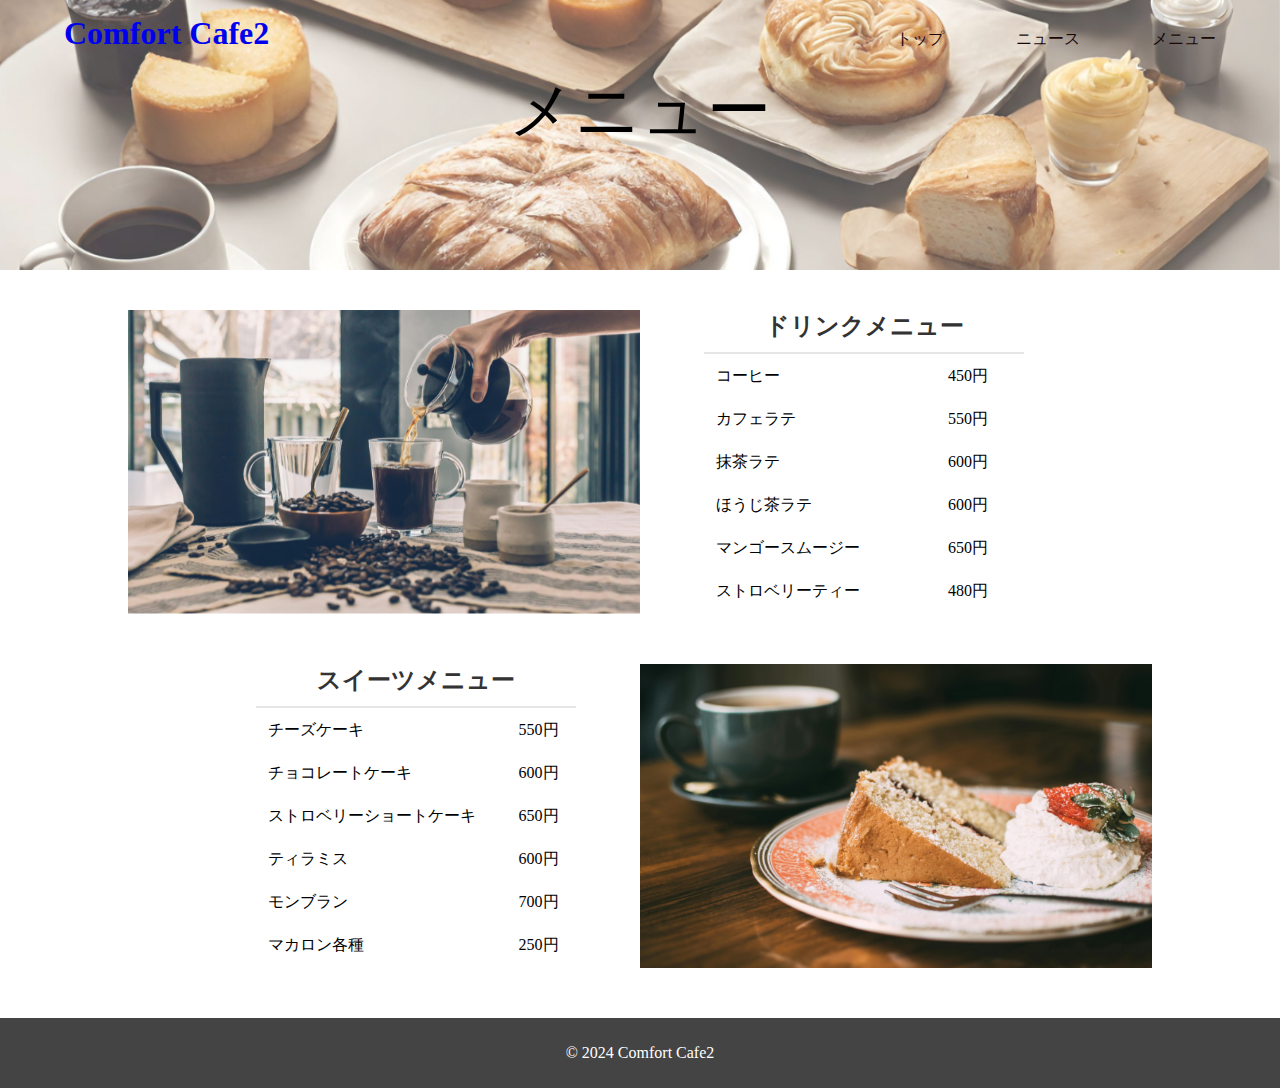
<file: menu.html>
<!DOCTYPE html>
<html lang="ja">
<head>
    <meta charset="UTF-8">
    <meta name="viewport" content="width=device-width, initial-scale=1.0">
    <link rel="stylesheet" href="style.css">
    <title>Comfort Cafe2-メニュー-</title>
</head>
<body>
<div id="menu">
    <header>
        <h1 class="heading">
            <a href="index.html">Comfort Cafe2</a>
        </h1>
        <nav>
            <ul class="main-nav">
                <li><a href="index.html">トップ</a></li>
                <li><a href="news.html">ニュース</a></li>
                <li><a href="menu.html">メニュー</a></li>
            </ul>
        </nav>
    </header>
    <div>
        <h2 class="main-title">メニュー</h2>
    </div>
</div>

<div class="menu-contents">
    <div class="menu-drink">
        <img src="./img/menudrink.png" alt="ドリンクメニュー">
        <div class="drink">
            <h1 class="drink-title">ドリンクメニュー</h1>
            <table class="drink-table">
                <tbody>
                    <tr>
                        <td>コーヒー</td>
                        <td>450円</td>
                    </tr>
                    <tr>
                        <td>カフェラテ</td>
                        <td>550円</td>
                    </tr>
                    <tr>
                        <td>抹茶ラテ</td>
                        <td>600円</td>
                    </tr>
                    <tr>
                        <td>ほうじ茶ラテ</td>
                        <td>600円</td>
                    </tr>
                    <tr>
                        <td>マンゴースムージー</td>
                        <td>650円</td>
                    </tr>
                    <tr>
                        <td>ストロベリーティー</td>
                        <td>480円</td>
                    </tr>
                </tbody>
            </table>
        </div>
    </div>
    <div class="menu-sweets">
        <div class="sweets">
          <h1 class="sweets-title">スイーツメニュー</h1>
         <table class="sweets-table">
                <tbody>
                     <tr>
                         <td>チーズケーキ</td>
                         <td>550円</td>
                     </tr>
                     <tr>
                         <td>チョコレートケーキ</td>
                         <td>600円</td>
                     </tr>
                     <tr>
                         <td>ストロベリーショートケーキ</td>
                         <td>650円</td>
                     </tr>
                     <tr>
                         <td>ティラミス</td>
                         <td>600円</td>
                     </tr>
                     <tr>
                         <td>モンブラン</td>
                         <td>700円</td>
                     </tr>
                     <tr>
                         <td>マカロン各種</td>
                         <td>250円</td>
                     </tr>
                 </tbody>
             </table>
         </div>
    <img src="./img/menusweets.png" alt="スイーツメニュー">
    </div>
</div>      

    <footer>
        <p><samall>&copy; 2024 Comfort Cafe2</samall></p>
    </footer>
</body>
</html>
</file>
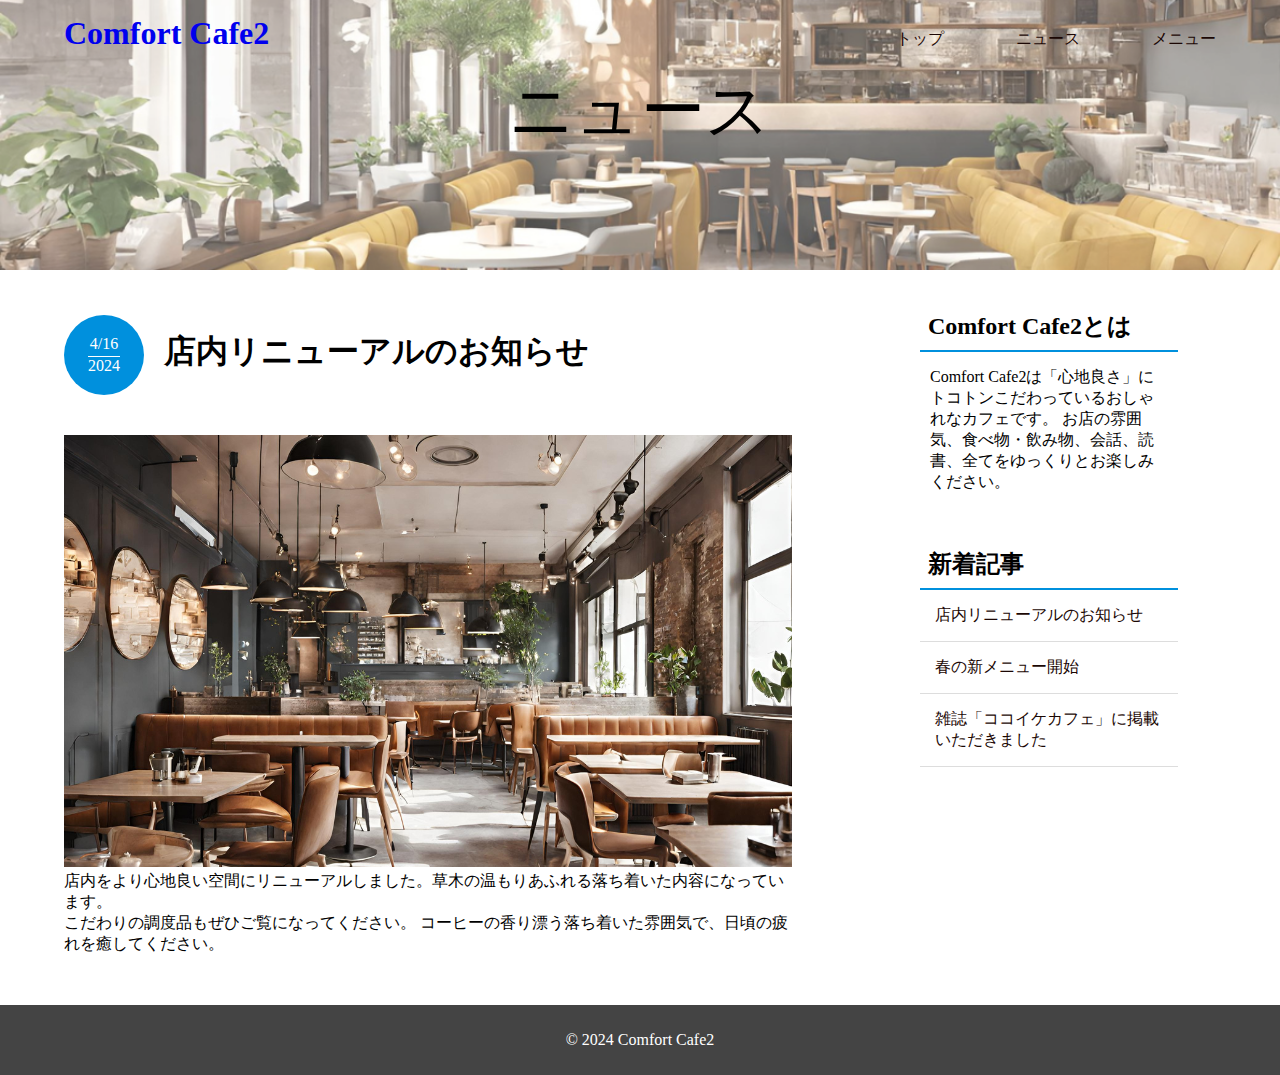
<file: news.html>
<!DOCTYPE html>
<html lang="ja">
<head>
    <meta charset="UTF-8">
    <meta name="viewport" content="width=device-width, initial-scale=1.0">
    <link rel="stylesheet" href="style.css">
    <title>Comfort Cafe2-ニュース-</title>
</head>
<body>
<div id="news">
    <header>
        <h1 class="heading">
            <a href="index.html">Comfort Cafe2</a>
        </h1>
        <nav>
            <ul class="main-nav">
                <li><a href="index.html">トップ</a></li>
                <li><a href="news.html">ニュース</a></li>
                <li><a href="menu.html">メニュー</a></li>
            </ul>
        </nav>
    </header>
    <div>
        <h2 class="main-title">ニュース</h2>
    </div>
</div>

<div class="news-contents">
    <article>
        <div class="post">
            <p class="post-date">4/16<br><span>2024</span></p>
            <h2 class="post-title">店内リニューアルのお知らせ</h2>
        </div>
        <img src="./img/cagearticle.png" alt="店内リニューアル">
        <p>店内をより心地良い空間にリニューアルしました。草木の温もりあふれる落ち着いた内容になっています。</p>
            こだわりの調度品もぜひご覧になってください。
            コーヒーの香り漂う落ち着いた雰囲気で、日頃の疲れを癒してください。</p>
    </article>
    <aside>
        <h3 class="side-title">Comfort Cafe2とは</h3>
        <p>Comfort Cafe2は「心地良さ」にトコトンこだわっているおしゃれなカフェです。
            お店の雰囲気、食べ物・飲み物、会話、読書、全てをゆっくりとお楽しみください。
        </p>

        <h3 class="side-title">新着記事</h3>
        <ul class="side-article">
            <li><a href="#">店内リニューアルのお知らせ</a></li>
            <li><a href="#">春の新メニュー開始</a></li>
            <li><a href="#">雑誌「ココイケカフェ」に掲載いただきました</a></li>
        </ul>
    </aside>
</div>

    <footer>
        <p><samall>&copy; 2024 Comfort Cafe2</samall></p>
    </footer>
</body>
</html>
</file>
<file: style.css>
* {
    margin: 0;
    padding: 0;
    box-sizing: border-box;
}

header {
    width: 90%;
    padding: 15px 0;
    margin: 0 auto;
    display: flex;
    justify-content: space-between;
}

a {
    text-decoration: none;
}

.main-nav {
    display: flex;
    list-style: none;
    margin-top: 14px;
}

.main-nav li {
    margin-left: 36px;
    color: #435;
}

.main-nav li:hover {
    color: #0ba;
}

#top {
    min-height: 100vh;
    background-image: url(./img/cafemain.jpg);
    background-size: cover;
}

.hrading a {
    font-family: 'Times New Roman', Times, serif;
    color: #1b0704;
}

.main-nav li a {
    margin-left: 36px;
    color: #1b0704;
}

.main-nav li a:hover {
    color: #0ba;
}

.main-visual {
    text-align: center;
    margin-top: 20%;
    color: #1b0704;
}

.main-visual p {
    font-size: 1.2rem;
    margin: 10px 0 40px;
    font-family: 'Times New Roman', Times, serif;
}

.main-title {
    font-size: 4rem;
    font-family: 'Times New Roman', Times, serif;
    font-weight: normal;
}

.btn {
    font-size: 1.2rem;
    background-color: #0ba;
    color: #fff;
    border-radius: 30px;
    padding: 20px 50px;
}

.btn:hover {
    background-color: #0090dd;
}

#news {
    min-height: 270px;
    margin-bottom: 40px;
    background-image: url(./img/cafenews.png);
    background-size: cover;
}

#news .main-title {
    text-align: center;
}

.news-contents {
    display: flex;
    justify-content: space-between;
    margin-bottom: 50px;
}

article {
    width: 75%;
    margin-left: 5%;
    margin-right: 10%;
}

.post {
    display: flex;
    padding-top: 5px;
    margin-bottom: 40px;
}

.post-date {
    background-color: #0090dd;
    color: #fff;
    border-radius: 50%;
    width: 80px;
    height: 80px;

    display: flex;
    flex-direction: column;
    justify-content: center;
    align-items: center;

    text-align: center;
}

.post-date span {
    font-size: 1rem;
    border-top: 1px #fff solid;
    margin-top: 3px;
}

.post-title {
    font-size: 2rem;
    font-family: 'Times New Roman', Times, serif;
    margin-left: 20px;
    padding-top: 15px;
}

article image {
    width: 100%;
    margin-bottom: 15px;
}

aside {
    width: 30%;
    margin-right: 8%;
}

.side-title {
    font-size: 1.5rem;
    font-family: 'Times New Roman', Times, serif;
    border-bottom: 2px #0090dd solid;
    padding: 0 8px 8px;
}

aside p {
    padding: 15px 10px;
    margin-bottom: 40px;
}

.side-article {
    list-style: none;
}

.side-article li {
    border-bottom: 1px #ddd solid;
}

.side-article a {
    color: #1b0704;
    padding: 15px;
    display: block;
}

.side-article a:hover {
    color: #fff;
    background-color: #0ba;
}

#menu {
    min-height: 270px;
    margin-bottom: 40px;
    background-image: url(./img/cafemenu.png);
    background-size: cover;
}

#menu .main-title {
    text-align: center;
}

.menu-drink {
    display: flex;
    justify-content: space-between;
    margin-bottom: 50px;
}

.menu-drink img {
    width: 40%;
    margin-left: 10%;
}

.drink {
    width: 25%;
    margin-right: 20%;
}

.drink-title {
    font-size: 1.5rem;
    text-align: center;
    font-family: Georgia, serif;
    color: #333;
    border-bottom: 2px #e6e6e6 solid;
    padding-bottom: 10px;
}

.drink-table {
    width: 100%;
}

.drink-table td {
    padding: 10px;
}

.menu-sweets {
    display: flex;
    justify-content: space-between;
    margin-bottom: 50px;
}

.menu-sweets img {
    width: 40%;
    margin-right: 10%;
}

.sweets {
    width: 25%;
    margin-left: 20%;
}

.sweets-title {
    font-size: 1.5rem;
    text-align: center;
    font-family: Georgia, serif;
    color: #333;
    border-bottom: 2px #e6e6e6 solid;
    padding-bottom: 10px;
}

.sweets-table {
    width: 100%;
}

.sweets-table td {
    padding: 10px;
}

footer {
    width: 100%;
    background-color: #444;
    text-align: center;
    padding: 26px 0;
    color: #fff;
}

@media screen and (max-width: 575px) {
    .main-title {
        font-size: 2rem;
        padding: 0 10px;
    }

    .main-visual p {
        padding: 10px 10px 20px 10px;
    }

    .heading {
        font-size: 1.2rem;
    }

    .main-nav {
        margin-top: 12px;
        white-space: nowrap;
    }

    .main-nav li a {
        font-size: 15px;
        margin-left: 0;
    }

    .main-visual {
        margin-top: 50%;
    }

    #top {
        background-position: center;
    }

    .main-title {
        margin-top: 40px;
    }

    .news-contents {
        display: block;
    }

    article {
        width: 90%;
        margin-bottom: 30px;
    }

    .post-title {
        font-size: 1.5rem;
        padding-top: 0;
    }

    .post-date {
        height: 70px;
        padding-top: 10px;
    }

    aside {
        width: 90%;
        margin-left: 3%;
    }

    .menu-drink {
        display: block;
    }

    .menu-drink img {
        width: 80%;
        margin-bottom: 20px;
    }

    .drink {
        width: 80%;
        margin-left: 10%;
    }

    .menu-sweets {
        flex-direction: column-reverse;
    }

    .menu-sweets img {
        width: 80%;
        margin-left: 10%;
        margin-bottom: 20px;
    }

    .sweets {
        width: 80%;
        margin-left: 10%;
    }
}
</file>
